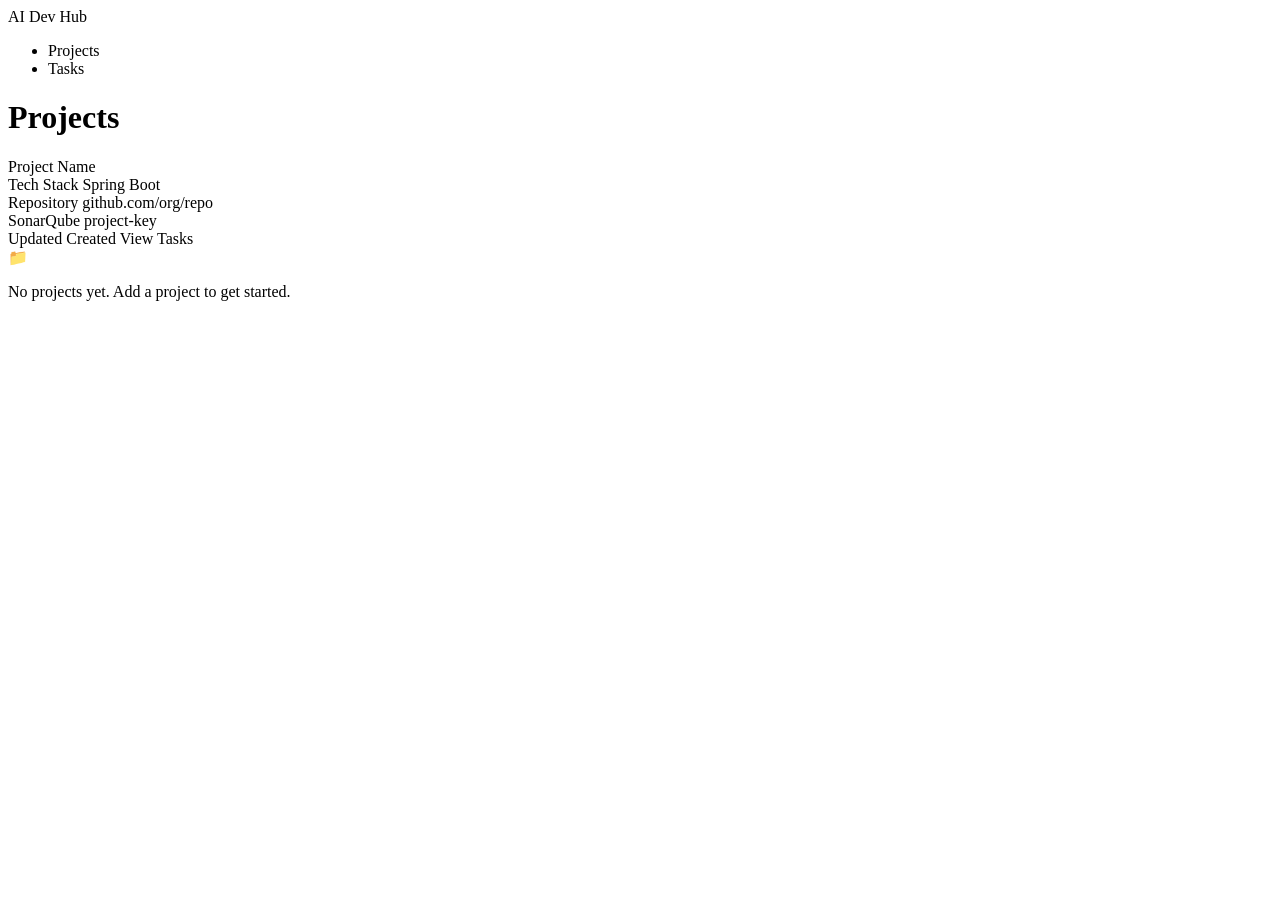
<file: src/main/resources/templates/index.html>
<!DOCTYPE html>
<html lang="en" xmlns:th="http://www.thymeleaf.org">
<head>
    <meta charset="UTF-8">
    <meta name="viewport" content="width=device-width, initial-scale=1.0">
    <title>AI Dev Hub — Projects</title>
    <link rel="stylesheet" th:href="@{/css/style.css}">
</head>
<body>
    <nav class="navbar">
        <div class="navbar-inner">
            <a th:href="@{/}" class="navbar-logo">AI Dev Hub</a>
            <ul class="navbar-nav">
                <li><a th:href="@{/}" class="active">Projects</a></li>
                <li><a th:href="@{/tasks}">Tasks</a></li>
            </ul>
        </div>
    </nav>

    <main class="main">
        <div class="container">
            <h1 class="page-title">Projects</h1>

            <div class="project-grid" th:if="${projects != null and !projects.isEmpty()}">
                <div class="project-card" th:each="project : ${projects}">
                    <div class="project-card-name" th:text="${project.name}">Project Name</div>
                    <div class="project-card-meta">
                        <span class="label">Tech Stack</span>
                        <span th:text="${project.techStack}">Spring Boot</span>
                    </div>
                    <div class="project-card-meta">
                        <span class="label">Repository</span>
                        <span th:text="${project.repoUrl}" style="word-break:break-all;">github.com/org/repo</span>
                    </div>
                    <div class="project-card-meta" th:if="${project.sonarKey != null and !project.sonarKey.isEmpty()}">
                        <span class="label">SonarQube</span>
                        <span th:text="${project.sonarKey}">project-key</span>
                    </div>
                    <div class="project-card-footer">
                        <span class="project-card-time" th:if="${project.updatedAt != null}">
                            Updated <span th:text="${#temporals.format(project.updatedAt, 'yyyy-MM-dd HH:mm')}"></span>
                        </span>
                        <span class="project-card-time" th:unless="${project.updatedAt != null}">
                            Created <span th:text="${#temporals.format(project.createdAt, 'yyyy-MM-dd HH:mm')}"></span>
                        </span>
                        <a th:href="@{/tasks(projectId=${project.id})}" class="btn btn-primary btn-sm">View Tasks</a>
                    </div>
                </div>
            </div>

            <div class="empty-state" th:if="${projects == null or projects.isEmpty()}">
                <span class="empty-state-icon">&#128193;</span>
                <p>No projects yet. Add a project to get started.</p>
            </div>
        </div>
    </main>
</body>
</html>
</file>
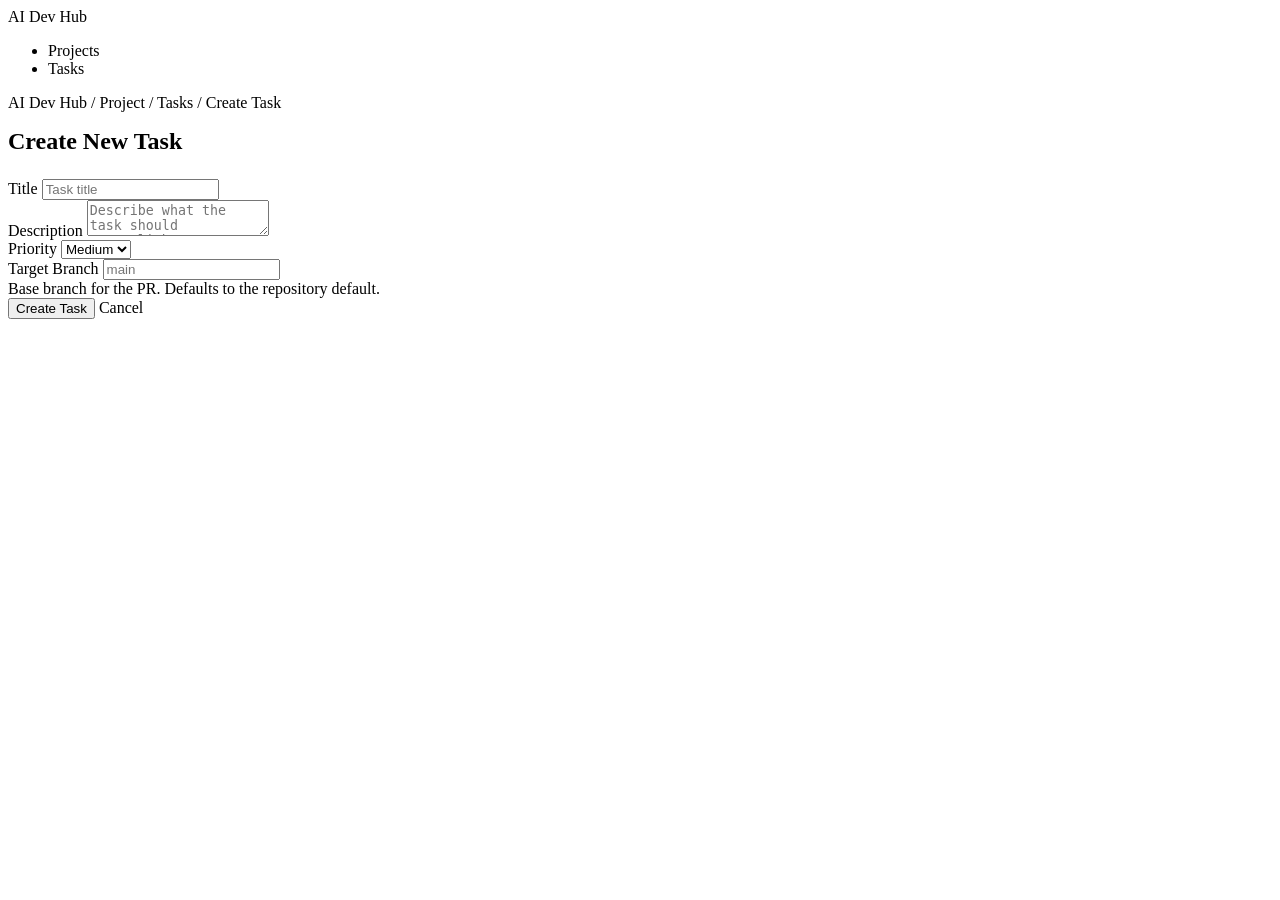
<file: src/main/resources/templates/create-task.html>
<!DOCTYPE html>
<html lang="en" xmlns:th="http://www.thymeleaf.org">
<head>
    <meta charset="UTF-8">
    <meta name="viewport" content="width=device-width, initial-scale=1.0">
    <title>Create Task — AI Dev Hub</title>
    <link rel="stylesheet" th:href="@{/css/style.css}">
</head>
<body>
    <nav class="navbar">
        <div class="navbar-inner">
            <a th:href="@{/}" class="navbar-logo">AI Dev Hub</a>
            <ul class="navbar-nav">
                <li><a th:href="@{/}">Projects</a></li>
                <li><a th:href="@{/tasks}">Tasks</a></li>
            </ul>
        </div>
    </nav>

    <main class="main">
        <div class="container">
            <!-- Breadcrumb -->
            <div class="breadcrumb">
                <a th:href="@{/}">AI Dev Hub</a>
                <span class="sep">/</span>
                <th:block th:if="${project != null}">
                    <a th:href="@{/tasks(projectId=${project.id})}" th:text="${project.name}">Project</a>
                    <span class="sep">/</span>
                </th:block>
                <a th:href="@{/tasks(projectId=${projectId})}">Tasks</a>
                <span class="sep">/</span>
                <span class="current">Create Task</span>
            </div>

            <div class="card form-card">
                <h1 style="font-size:1.5rem;font-weight:700;margin-bottom:24px;">Create New Task</h1>

                <form th:action="@{/tasks}" method="post">
                    <!-- Hidden projectId -->
                    <input type="hidden" name="projectId" th:value="${projectId}">

                    <!-- Title -->
                    <div class="form-group">
                        <label class="form-label" for="title">Title</label>
                        <input type="text" id="title" name="title"
                               class="form-input" placeholder="Task title"
                               required maxlength="300">
                    </div>

                    <!-- Description -->
                    <div class="form-group">
                        <label class="form-label" for="description">Description</label>
                        <textarea id="description" name="description"
                                  class="form-textarea"
                                  placeholder="Describe what the task should accomplish..."></textarea>
                    </div>

                    <!-- Priority -->
                    <div class="form-group">
                        <label class="form-label" for="priority">Priority</label>
                        <select id="priority" name="priority" class="form-select" required>
                            <option value="HIGH">High</option>
                            <option value="MEDIUM" selected>Medium</option>
                            <option value="LOW">Low</option>
                        </select>
                    </div>

                    <!-- Target Branch -->
                    <div class="form-group">
                        <label class="form-label" for="targetBranch">Target Branch</label>
                        <input type="text" id="targetBranch" name="targetBranch"
                               class="form-input" placeholder="main"
                               maxlength="100">
                        <div class="form-hint">Base branch for the PR. Defaults to the repository default.</div>
                    </div>

                    <!-- Buttons -->
                    <div class="flex-row mt-24">
                        <button type="submit" class="btn btn-primary">Create Task</button>
                        <a th:href="@{/tasks(projectId=${projectId})}" class="btn btn-secondary">Cancel</a>
                    </div>
                </form>
            </div>
        </div>
    </main>
</body>
</html>
</file>
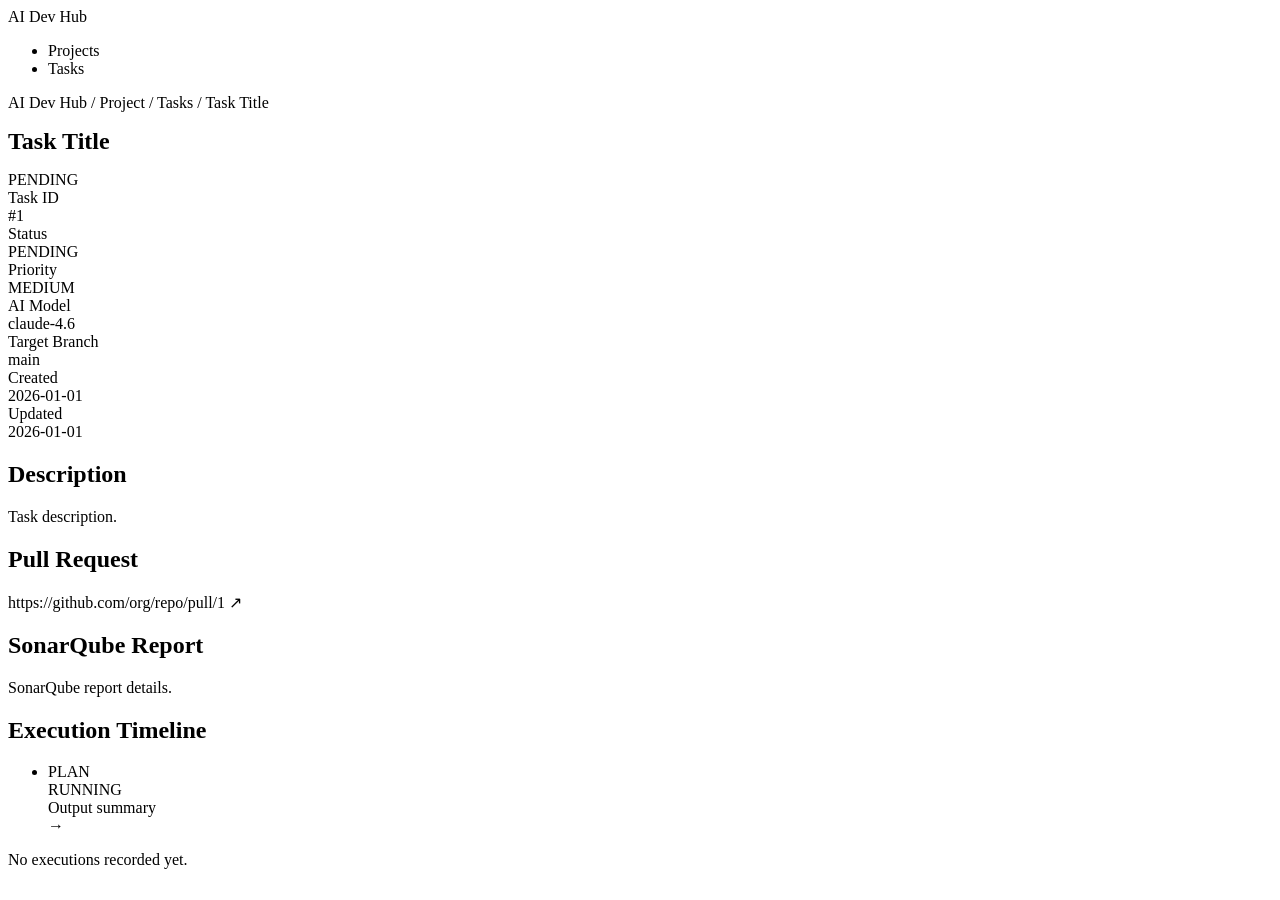
<file: src/main/resources/templates/task-detail.html>
<!DOCTYPE html>
<html lang="en" xmlns:th="http://www.thymeleaf.org">
<head>
    <meta charset="UTF-8">
    <meta name="viewport" content="width=device-width, initial-scale=1.0">
    <title th:text="${task.title} + ' — AI Dev Hub'">Task Detail — AI Dev Hub</title>
    <link rel="stylesheet" th:href="@{/css/style.css}">
</head>
<body>
    <nav class="navbar">
        <div class="navbar-inner">
            <a th:href="@{/}" class="navbar-logo">AI Dev Hub</a>
            <ul class="navbar-nav">
                <li><a th:href="@{/}">Projects</a></li>
                <li><a th:href="@{/tasks}">Tasks</a></li>
            </ul>
        </div>
    </nav>

    <main class="main">
        <div class="container">
            <!-- Breadcrumb -->
            <div class="breadcrumb">
                <a th:href="@{/}">AI Dev Hub</a>
                <span class="sep">/</span>
                <th:block th:if="${project != null}">
                    <a th:href="@{/tasks(projectId=${project.id})}" th:text="${project.name}">Project</a>
                    <span class="sep">/</span>
                </th:block>
                <a th:href="@{/tasks(projectId=${task.projectId})}">Tasks</a>
                <span class="sep">/</span>
                <span class="current" th:text="${task.title}">Task Title</span>
            </div>

            <!-- Task Info -->
            <div class="card">
                <div class="flex-between mb-16">
                    <h1 style="font-size:1.5rem;font-weight:700;" th:text="${task.title}">Task Title</h1>
                    <span class="badge" th:classappend="'status-' + ${#strings.toLowerCase(task.status)}" th:text="${task.status}">PENDING</span>
                </div>

                <div class="detail-grid">
                    <div class="detail-item">
                        <span class="detail-label">Task ID</span>
                        <div class="detail-value" th:text="'#' + ${task.id}">#1</div>
                    </div>
                    <div class="detail-item">
                        <span class="detail-label">Status</span>
                        <div class="detail-value">
                            <span class="badge" th:classappend="'status-' + ${#strings.toLowerCase(task.status)}" th:text="${task.status}">PENDING</span>
                        </div>
                    </div>
                    <div class="detail-item">
                        <span class="detail-label">Priority</span>
                        <div class="detail-value">
                            <span class="badge" th:classappend="'badge-priority-' + ${#strings.toLowerCase(task.priority)}" th:text="${task.priority}">MEDIUM</span>
                        </div>
                    </div>
                    <div class="detail-item">
                    </div>
                    <div class="detail-item">
                        <span class="detail-label">AI Model</span>
                        <div class="detail-value" th:text="${task.aiModel}">claude-4.6</div>
                    </div>
                    <div class="detail-item">
                        <span class="detail-label">Target Branch</span>
                        <div class="detail-value" th:text="${task.branchName}">main</div>
                    </div>
                    <div class="detail-item">
                        <span class="detail-label">Created</span>
                        <div class="detail-value" th:text="${#temporals.format(task.createdAt, 'yyyy-MM-dd HH:mm:ss')}">2026-01-01</div>
                    </div>
                    <div class="detail-item">
                        <span class="detail-label">Updated</span>
                        <div class="detail-value" th:text="${#temporals.format(task.updatedAt, 'yyyy-MM-dd HH:mm:ss')}">2026-01-01</div>
                    </div>
                </div>

                <!-- Description -->
                <div th:if="${task.description != null and !task.description.isEmpty()}">
                    <h2 class="card-header">Description</h2>
                    <div class="description-block" th:text="${task.description}">Task description.</div>
                </div>

                
            </div>

            <!-- Pull Request Section -->
            <div class="card" th:if="${prUrl != null}">
                <h2 class="card-header">Pull Request</h2>
                <a th:href="${prUrl}" target="_blank" rel="noopener" class="pr-link">
                    <span th:text="${prUrl}">https://github.com/org/repo/pull/1</span>
                    <span>&#8599;</span>
                </a>
            </div>

            <!-- SonarQube Report Section -->
            <div class="card" th:if="${sonarReport != null}">
                <h2 class="card-header">SonarQube Report</h2>
                <div class="description-block" th:text="${sonarReport}">SonarQube report details.</div>
            </div>

            <!-- Execution Timeline -->
            <div class="card">
                <h2 class="card-header">Execution Timeline</h2>
                <ul class="timeline" th:if="${executions != null and !executions.isEmpty()}">
                    <li class="timeline-item" th:each="exec : ${executions}">
                        <span class="timeline-stage" th:text="${exec.stageType}">PLAN</span>
                        <div class="timeline-body">
                            <span class="badge" th:classappend="'status-' + ${#strings.toLowerCase(exec.status.name())}" th:text="${exec.status.name()}">RUNNING</span>
                            <div class="timeline-output" th:if="${exec.output != null and !exec.output.isEmpty()}" th:text="${exec.output}">Output summary</div>
                        </div>
                        <div class="timeline-meta">
                            <div th:if="${exec.startTime != null}">
                                <span th:text="${#temporals.format(exec.startTime, 'MM-dd HH:mm')}"></span>
                            </div>
                            <div th:if="${exec.endTime != null}">
                                &rarr; <span th:text="${#temporals.format(exec.endTime, 'MM-dd HH:mm')}"></span>
                            </div>
                        </div>
                    </li>
                </ul>
                <div class="timeline-empty" th:if="${executions == null or executions.isEmpty()}">
                    No executions recorded yet.
                </div>
            </div>
        </div>
    </main>
</body>
</html>
</file>
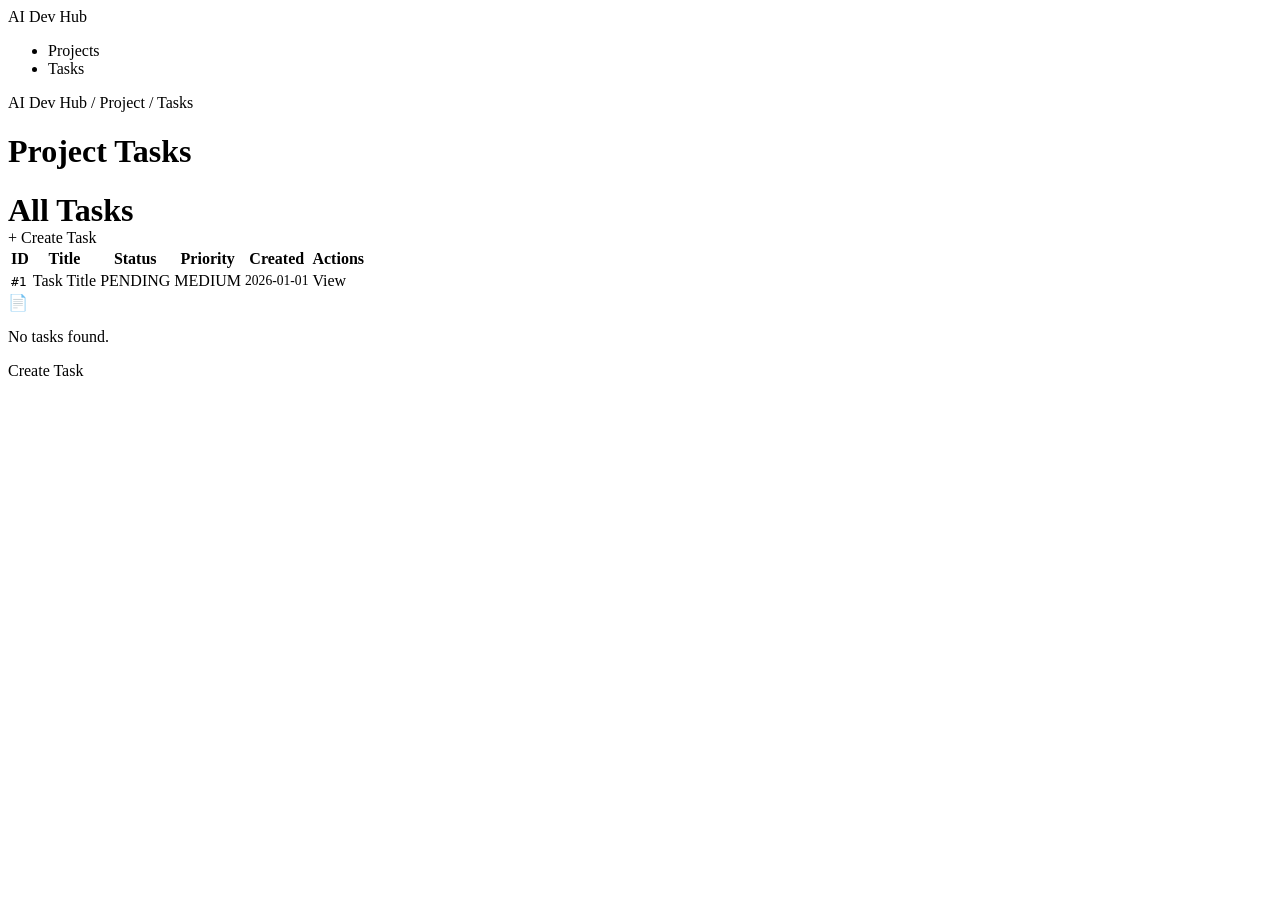
<file: src/main/resources/templates/tasks.html>
<!DOCTYPE html>
<html lang="en" xmlns:th="http://www.thymeleaf.org">
<head>
    <meta charset="UTF-8">
    <meta name="viewport" content="width=device-width, initial-scale=1.0">
    <title th:if="${project != null}" th:text="${project.name} + ' Tasks — AI Dev Hub'">Tasks — AI Dev Hub</title>
    <title th:unless="${project != null}">All Tasks — AI Dev Hub</title>
    <link rel="stylesheet" th:href="@{/css/style.css}">
</head>
<body>
    <nav class="navbar">
        <div class="navbar-inner">
            <a th:href="@{/}" class="navbar-logo">AI Dev Hub</a>
            <ul class="navbar-nav">
                <li><a th:href="@{/}">Projects</a></li>
                <li><a th:href="@{/tasks}" class="active">Tasks</a></li>
            </ul>
        </div>
    </nav>

    <main class="main">
        <div class="container">
            <!-- Breadcrumb -->
            <div class="breadcrumb">
                <a th:href="@{/}">AI Dev Hub</a>
                <span class="sep">/</span>
                <th:block th:if="${project != null}">
                    <span class="current" th:text="${project.name}">Project</span>
                    <span class="sep">/</span>
                </th:block>
                <span class="current">Tasks</span>
            </div>

            <div class="flex-between mb-24">
                <h1 class="page-title" style="margin-bottom:0;" th:if="${project != null}" th:text="${project.name} + ' Tasks'">Project Tasks</h1>
                <h1 class="page-title" style="margin-bottom:0;" th:unless="${project != null}">All Tasks</h1>
                <div class="flex-row">
                    <a th:href="@{/tasks/create(projectId=${projectId})}" class="btn btn-primary">+ Create Task</a>
                </div>
            </div>

            <div class="card" style="padding:0;">
                <div class="table-wrapper" th:if="${tasks != null and !tasks.isEmpty()}">
                    <table>
                        <thead>
                            <tr>
                                <th>ID</th>
                                <th>Title</th>
                                <th>Status</th>
                                <th>Priority</th>
                                <th>Created</th>
                                <th>Actions</th>
                            </tr>
                        </thead>
                        <tbody>
                            <tr th:each="task : ${tasks}">
                                <td><code style="color:var(--text-muted);">#<span th:text="${task.id}">1</span></code></td>
                                <td>
                                    <a th:href="@{/tasks/{id}(id=${task.id})}" style="color:var(--accent);text-decoration:none;" th:text="${task.title}">Task Title</a>
                                </td>
                                <td>
                                    <span class="badge" th:classappend="'status-' + ${#strings.toLowerCase(task.status)}" th:text="${task.status}">PENDING</span>
                                </td>
                                <td>
                                    <span class="badge" th:classappend="'badge-priority-' + ${#strings.toLowerCase(task.priority)}" th:text="${task.priority}">MEDIUM</span>
                                </td>
                                <td class="text-muted" style="font-size:0.85rem;" th:text="${#temporals.format(task.createdAt, 'yyyy-MM-dd HH:mm')}">2026-01-01</td>
                                <td>
                                    <a th:href="@{/tasks/{id}(id=${task.id})}" class="btn btn-secondary btn-sm">View</a>
                                </td>
                            </tr>
                        </tbody>
                    </table>
                </div>
                <div class="empty-state" th:if="${tasks == null or tasks.isEmpty()}">
                    <span class="empty-state-icon">&#128196;</span>
                    <p>No tasks found.</p>
                    <a th:href="@{/tasks/create(projectId=${projectId})}" class="btn btn-primary mt-16">Create Task</a>
                </div>
            </div>
        </div>
    </main>
</body>
</html>
</file>
